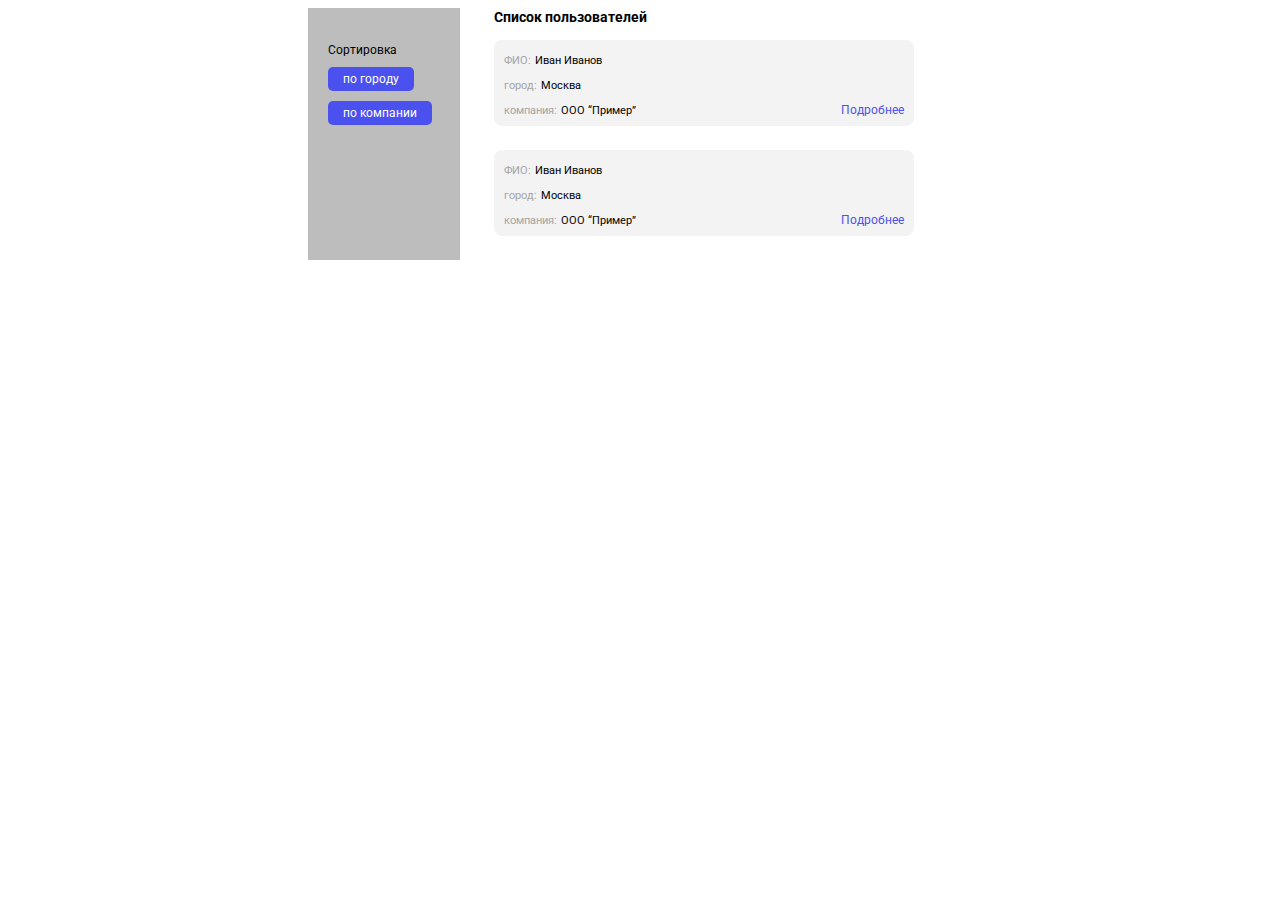
<file: index.html>
<!DOCTYPE html>
<html lang="en">
<head>
    <meta charset="UTF-8">
    <meta http-equiv="X-UA-Compatible" content="IE=edge">
    <meta name="viewport" content="width=device-width, initial-scale=1.0">
    <title>Список пользователей</title>
    <style>
        @import url('https://fonts.googleapis.com/css2?family=Roboto&display=swap');
    </style>
    <link rel="stylesheet" href="style.css">
</head>
<body>
    <div class="wrapper">
        <div class="sort">
            <p class="sort_header">Сортировка</p>
            <span class="sort_button">по городу</span>
            <p class="sort_button">по компании</p>
        </div>
        <div class="page">
            <h3>Список пользователей</h3>
            <div class="user">
                <div>
                    <p class="title_user">ФИО:</p>
                    <p>Иван Иванов</p>
                </div>
                <div>
                    <p class="title_user">город:</p>
                    <p>Москва</p>
                </div>
                <div>
                    <p class="title_user">компания:</p>
                    <p>ООО “Пример”</p>
                    <p class="more"><a href="">Подробнее</a></p>
                </div>
            </div>
            <div class="user">
                <div>
                    <p class="title_user">ФИО:</p>
                    <p>Иван Иванов</p>
                </div>
                <div>
                    <p class="title_user">город:</p>
                    <p>Москва</p>
                </div>
                <div>
                    <p class="title_user">компания:</p>
                    <p>ООО “Пример”</p>
                    <p class="more"><a href="">Подробнее</a></p>
                </div>
            </div>
        </div>
    </div>    
</body>
</html>
</file>
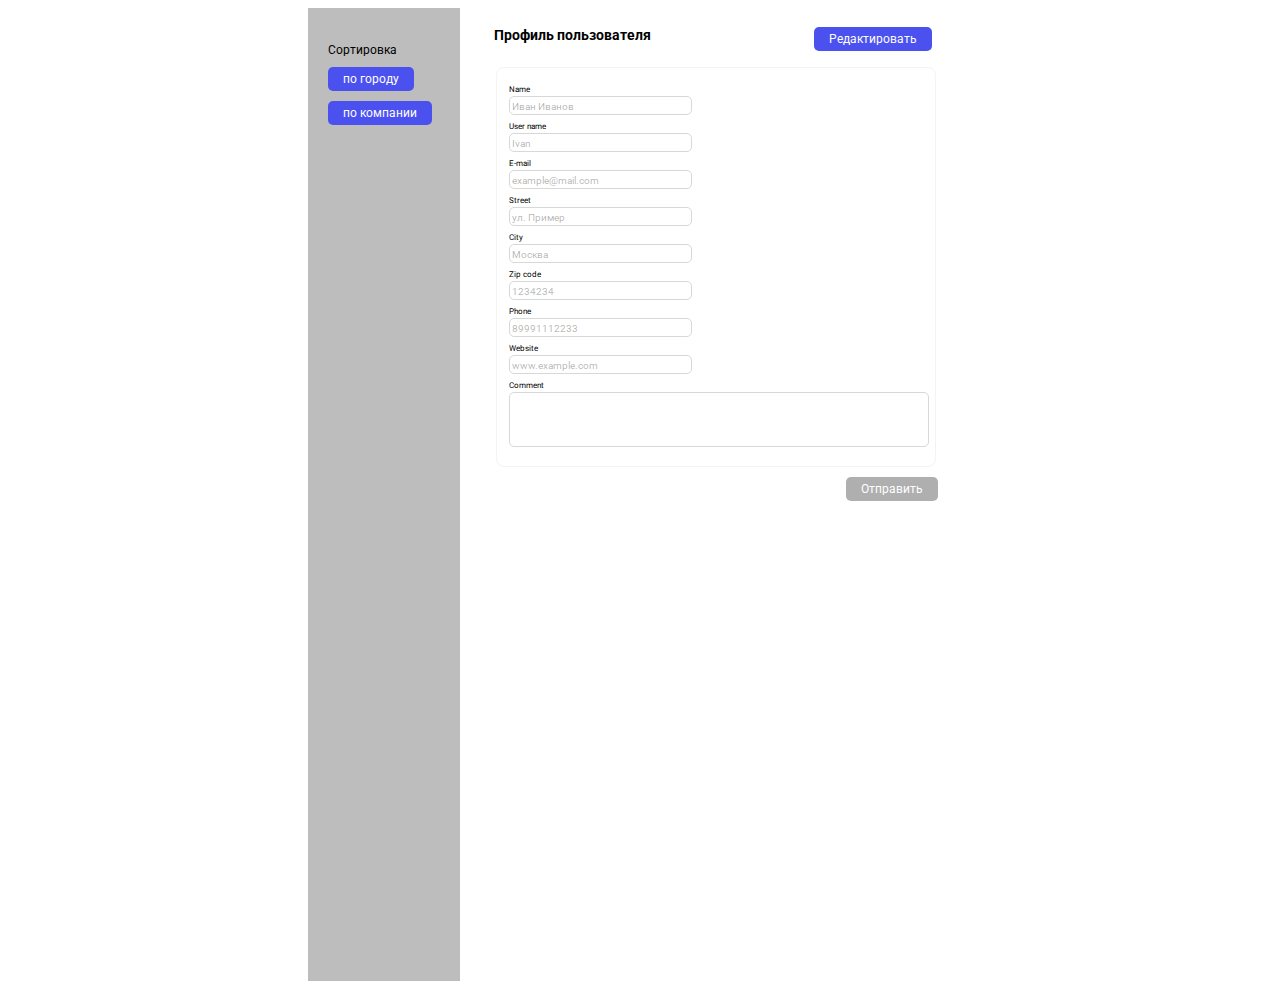
<file: user.html>
<!DOCTYPE html>
<html lang="en">
<head>
    <meta charset="UTF-8">
    <meta http-equiv="X-UA-Compatible" content="IE=edge">
    <meta name="viewport" content="width=device-width, initial-scale=1.0">
    <title>Список пользователей</title>
    <style>
        @import url('https://fonts.googleapis.com/css2?family=Roboto&display=swap');
    </style>
    <link rel="stylesheet" href="style.css">
</head>
<body>
    <div class="wrapper">
        <div class="sort">
            <p class="sort_header">Сортировка</p>
            <span class="sort_button">по городу</span>
            <p class="sort_button">по компании</p>
        </div>
        <div class="page">
            <div class="heading">
                <h3>Профиль пользователя</h3>
                <p class="sort_button">Редактировать</p>
            </div>
            <div class="user_profile">
                <div>
                    <p class="title_profile">Name</p><br/>
                    <input type="text" readonly placeholder="Иван Иванов">
                </div>
                <div>
                    <p class="title_profile">User name</p><br/>
                    <input type="text" readonly placeholder="Ivan">
                </div>
                <div>
                    <p class="title_profile">E-mail</p><br/>
                    <input type="text" readonly placeholder="example@mail.com">
                </div>
                <div>
                    <p class="title_profile">Street</p><br/>
                    <input type="text" readonly placeholder="ул. Пример">
                </div>
                <div>
                    <p class="title_profile">City</p><br/>
                    <input type="text" readonly placeholder="Москва">
                </div>
                <div>
                    <p class="title_profile">Zip code</p><br/>
                    <input type="text" readonly placeholder="1234234">
                </div>
                <div>
                    <p class="title_profile">Phone</p><br/>
                    <input type="phone" readonly placeholder="89991112233">
                </div>
                <div>
                    <p class="title_profile">Website</p><br/>
                    <input type="text" readonly placeholder="www.example.com">
                </div>
                <div>
                    <p class="title_profile">Comment</p><br/>
                    <input type="text" readonly class="comment_input">
                </div>
            </div>
            <p class="sort_button" id="send">Отправить</p>
        </div>
    </div>    
</body>
</html>
</file>
<file: style.css>
p,h3 {
    /* Стили элемента сбрасываются к начальным значениям из спецификации */
    all: initial;
}
.wrapper {
    width: 665px;
    max-width: 100%;
    margin: 0 auto;
    display: flex;
}
.sort {
    background-color: #BDBDBD;
    width: 152px;
}
.sort_header {
    margin: 35px 63px 10px 20px;
    font-family: Roboto;
    font-style: normal;
    font-weight: normal;
    font-size: 12px;
    line-height: 14px;
    font-weight: 400;
    display: block;
}
.sort_button { 
    padding: 5px 15px;
    background-color: #4B51EF;
    margin-left: 20px;
    margin-bottom: 10px;
    font-family: Roboto;
    font-style: normal;
    font-weight: normal;
    font-size: 12px;
    line-height: 14px;
    color: #FFFFFF;
    font-weight: 400;
    border-radius: 5px;
    width: auto;
    display: inline-block;
    text-align: left;
}
.page h3{
    margin-left: 34px;
    margin-top: 19px;
    margin-bottom: 3px;
    font-family: Roboto;
    font-style: normal;
    font-weight: bold;
    font-size: 14px;

    color: #000000;
}
.user {
    width: 420px;
    height: 73px;
    left: 0px;
    top: 2px;
    background: #F3F3F3;
    border-radius: 8px;
    margin: 14px 60px 24px 34px;
    padding-top: 3px;
    padding-bottom: 10px;
}
.user div {
    margin-top: 7px;
    margin-left: 10px;
}
.user div p{
    font-family: Roboto;
    font-style: normal;
    font-weight: normal;
    font-size: 11px;
    line-height: 13px;
}
.title_user {
    color: #A3A3A3;
}
.user div p.more {
    margin-left: 201px;
    color: #4B51EF;
    font-size: 12px;
    line-height: 14px;
}
a {
    text-decoration: none;
    color: inherit; 
}
.user_profile {
    margin: 16px 41px 10px 36px;
    border: 1px solid #F3F3F3;
    box-sizing: border-box;
    border-radius: 8px;
    padding-top: 10px;
    padding-left: 12px;
    padding-bottom: 19px;
    padding-right: 6px;
}
.title_profile {
    font-family: Roboto;
    font-style: normal;
    font-weight: normal;
    font-size: 8px;

}
.user_profile input {
    background: #FFFFFF;
    border: 1px solid #D8D8D8;
    box-sizing: border-box;
    border-radius: 5px;
}
.user_profile input::placeholder {
    font-family: Roboto;
    font-style: normal;
    font-weight: normal;
    font-size: 10px;
    line-height: 12px;
    color: rgba(0, 0, 0, 0.3);
}
.comment_input {
    width: 420px;
    height: 55px;
}
.heading {
    display: flex;
    justify-content: space-between;
    text-align: center;
    margin-left: 34px;
    margin-top: 19px;
    margin-bottom: 3px;
    margin-right: 45px;
}
.heading h3 {
    margin: 0;
}
.heading p {
    margin: 0;
}
p#send {
    margin-left: 386px;
    background: #AFAFAF;
    margin-bottom: 480px;
}
</file>
